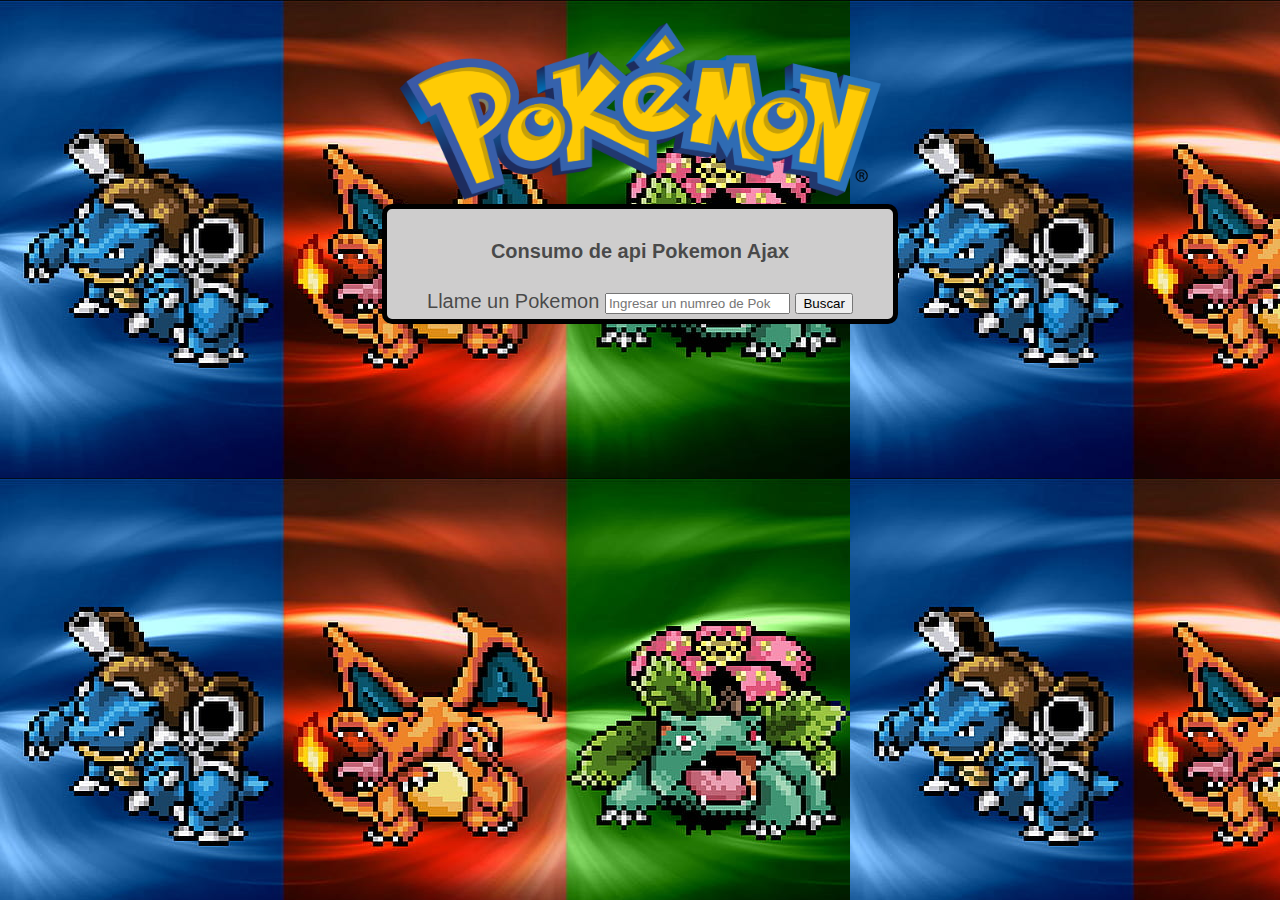
<file: api/index.html>
<!DOCTYPE html>
<html lang="en">
  <head>
    <link rel="shortcut icon" href="CSS/pp.jpg" type="image/x-icon">
    <meta charset="UTF-8" />
    <meta name="viewport" content="width=device-width, initial-scale=1.0" />
    <meta http-equiv="X-UA-Compatible" content="ie=edge" />
    <link rel="stylesheet" href="style.css">
    <title>Pokemon</title>
    
  </head>

  <body onload="solicitudAJAX()">
    <img src="CSS/pngegg.png">
    <div class="container">
      <h4>
        Consumo de api Pokemon <span class="badge bg-secondary">Ajax</span>
      </h4>
      <label for="nPokemon">Llame un Pokemon</label>
      <input
        type="number"
        id="nPokemon"
        placeholder="Ingresar un numreo de Pokemon"
        data=""
      />
      <button onclick="buscar()">
        Buscar
      </button>
    </div>
    <div id="wallet_container"></div>
    <div id="ConteinerCard"></div>
    <script src="js/index.js"></script>
    
  </body>
</html>
</file>
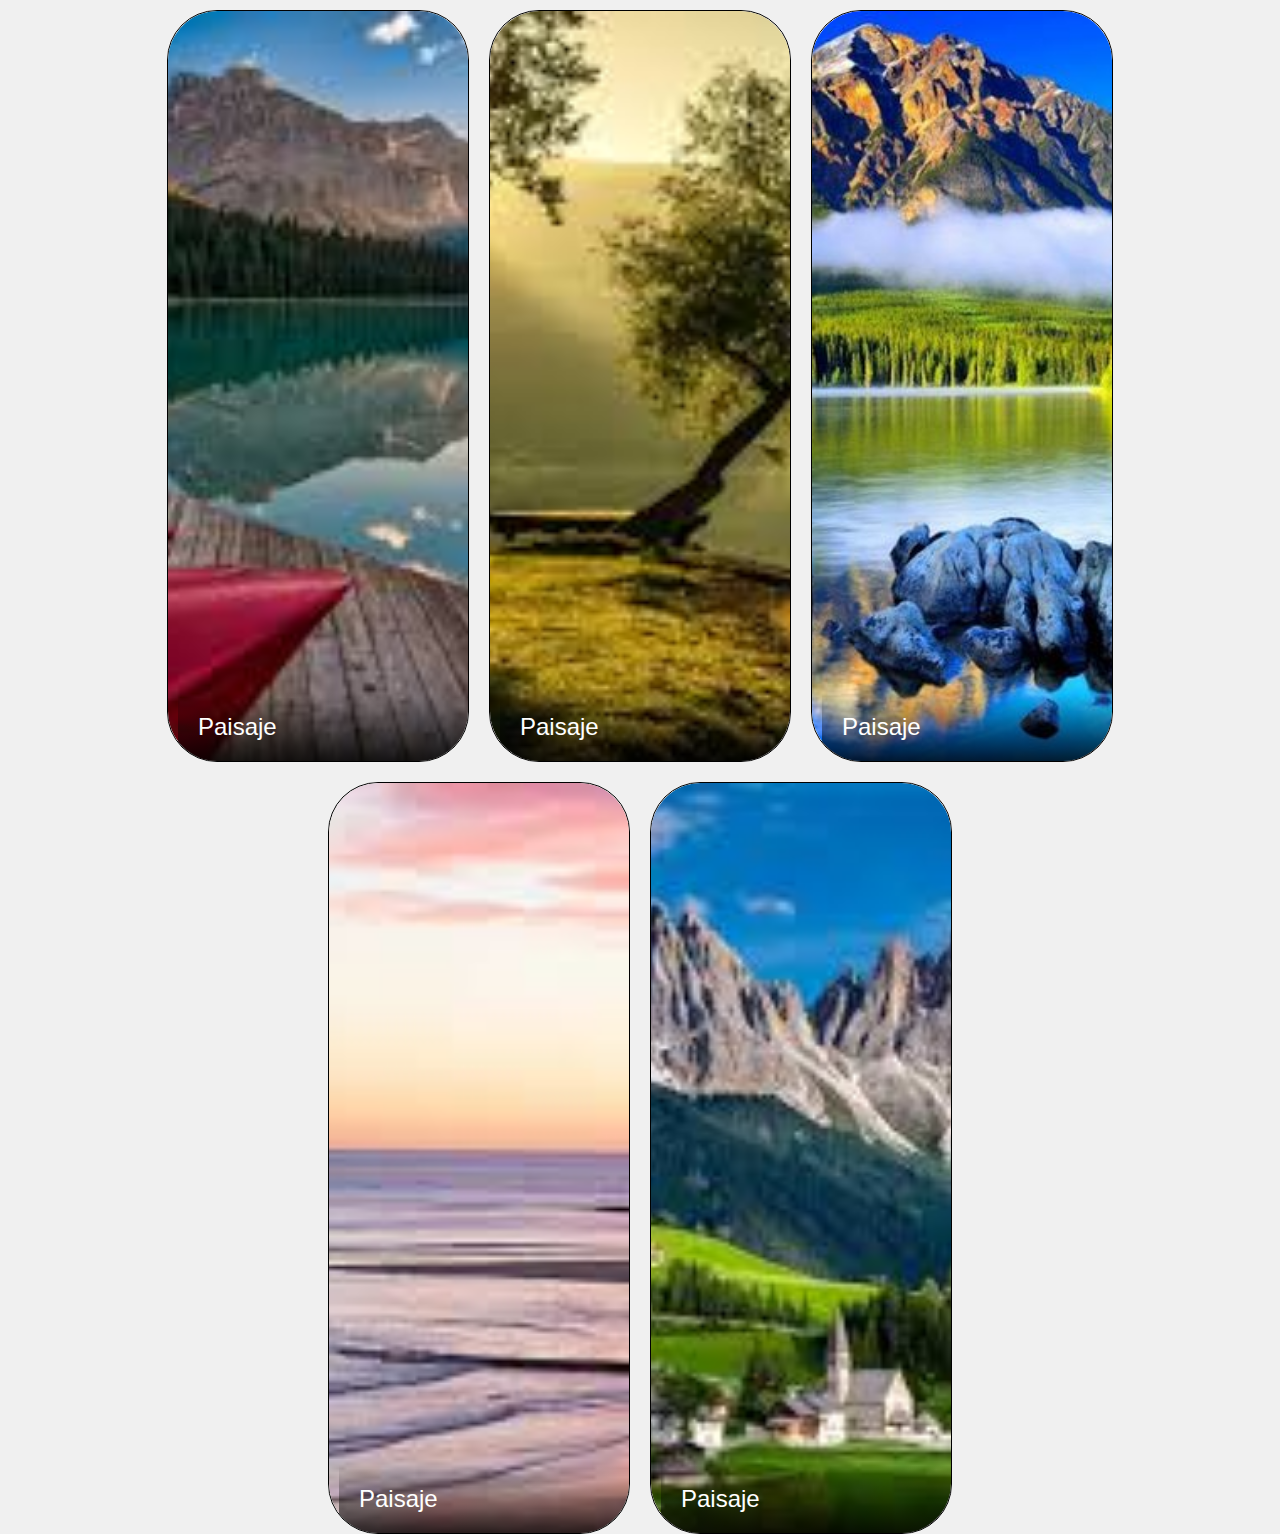
<file: TP/index.html>
<!DOCTYPE html>
<html lang="en">
<head>
    <meta charset="UTF-8">
    <meta name="viewport" content="width=device-width, initial-scale=1.0">
    <title>Galeria</title>
    <link rel="stylesheet" href="css/styles.css">
</head>
<body>

    <div onclick="evento(event)" class="box" id="box1">
            <img src="src/imagen1.jpg" alt="imagen1">
            <div class="text">Paisaje</div>
    </div>    

    <div onclick="evento(event)" class="box" id="box2">
            <img src="src/imagen2.jpg" alt="imagen2">
            <div class="text">Paisaje</div>
    </div>

    <div onclick="evento(event)" class="box" id="box3">
            <img src="src/imagen3.jpg" alt="imagen3">
            <div class="text">Paisaje</div>
    </div>

    <div onclick="evento(event)" class="box" id="box4">
            <img src="src/imagen4.jpg" alt="imagen4">
            <div class="text">Paisaje</div>
    </div>

    <div onclick="evento(event)" class="box" id="box5">
            <img src="src/imagen5.jpg" alt="imagen5">
            <div class="text">Paisaje</div>
    </div>

        <script src="src/jss/index.js"></script>
</body>
</html>
</file>
<file: api/style.css>
html {
  background-image: url(CSS/pato.jpg);
}

body {
    text-align: center;
    margin: 20px;
    display: flex;
    flex-direction: column;
    align-items: center;
  }
  
  .container {
    margin-top: 5%;
    margin-bottom: 5%;
    text-align: center;
    padding: 5px;
    font-size: 20px;
    font-family: 'Lucida Sans', 'Lucida Sans Regular', 'Lucida Grande', 'Lucida Sans Unicode', Geneva, Verdana, sans-serif;
    border: 5px solid #000;
    border-radius: 10px;
    margin: 0 auto;
    width: 40%;
    color: rgba(29, 29, 29, 0.767);
    background-color: rgb(206, 205, 205);
  }
  
  #ConteinerCard{
    display: flex;
    justify-content: center;
    
  }

  .card{
    display: flex;
    justify-content: center;
    align-items: center;
    flex-direction: column;
    font-size: 50px;
    color: white;
  }

 img {
  width: 500px;
 }

 .card-text{
  display: flex;
  flex-direction: column;
 }
  
 .btn {
    text-decoration: none;
    color: rgb(255, 255, 255);
    width: 40px;
    height: 80px;
    background-color: rgb(0, 0, 0);
    position: fixed;
    right: 20px;
    bottom: 20px;
 }
</file>
<file: TP/css/styles.css>
body {
    padding: 0;
    margin: 0;
    display: flex;
    justify-content: center;
    align-items: center;
    flex-wrap: wrap;
    height: 100vh;
    background-color: #f0f0f0;
    font-family: Arial, sans-serif;
}

.box {
    margin: 10px;
    padding: 0;
    border: 1px solid black;
    border-radius: 50px;
    width: 300px;
    height: 750px;
    overflow: hidden;
    position: relative;
    transition: width 0.4s;
    cursor: pointer;
}

.box img {
    width: 100%;
    height: 100%;
    object-fit: cover;
    border-radius: 50px;
}
.text {
    position: absolute;
    bottom: 0;
    left: 10px;
    width: 100%;
    background: linear-gradient(to top, rgba(0, 0, 0, 0.8), rgba(0, 0, 0, 0));
    color: white;
    padding: 20px;
    font-size: 1.5em;
    border-radius: 0 0 20px 20px;
}
</file>
